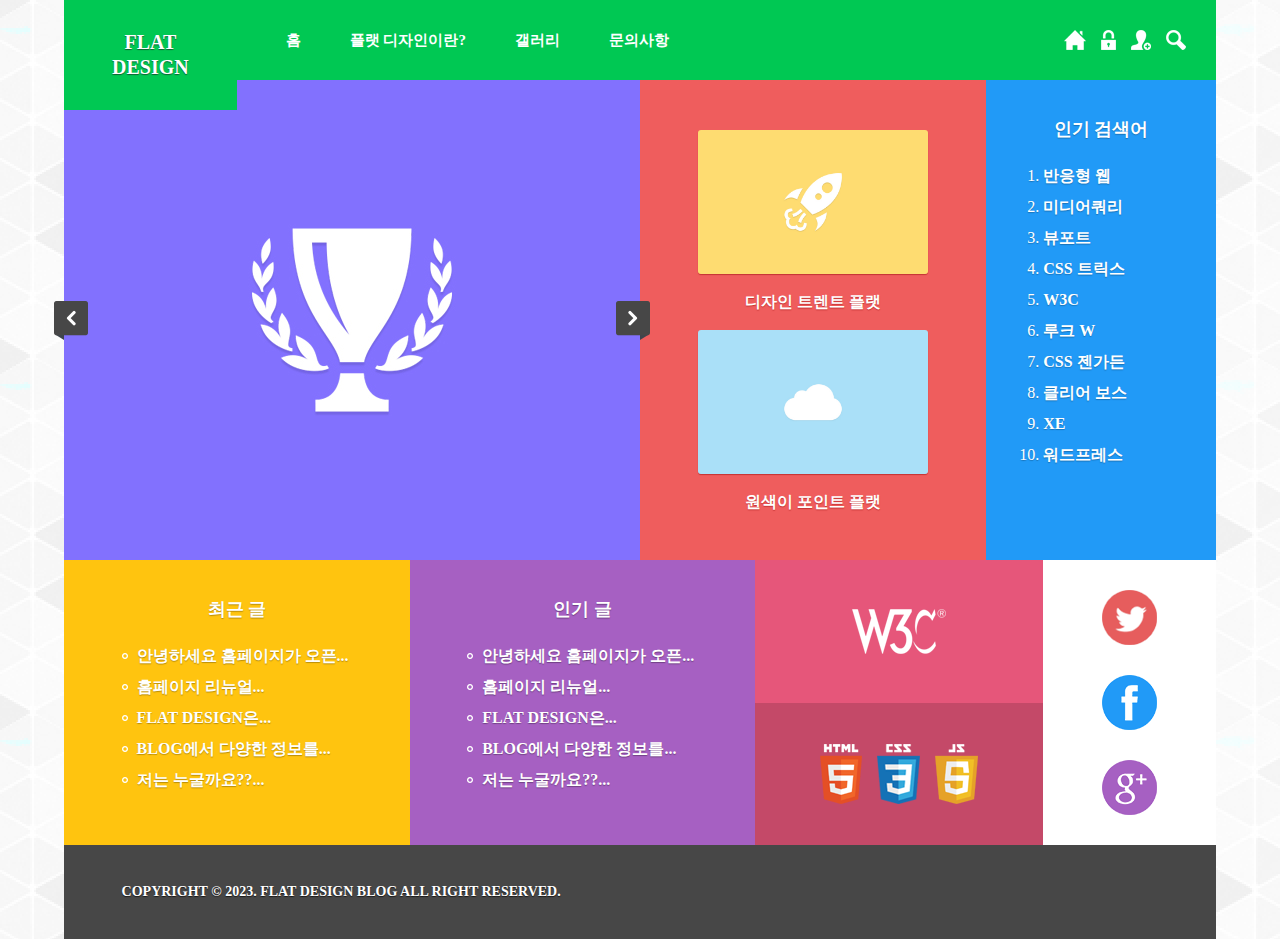
<file: index.html>
<!DOCTYPE html>
<html lang="ko">
<head>
    <meta charset="UTF-8">
    <meta http-equiv="X-UA-Compatible" content="IE=edge">
    <meta name="viewport" content="width=device-width, initial-scale=1.0">
    <link rel="shortcut icon" href="images/favicon/favicon.ico">
    <link rel="apple-touch-icon-precomposed" href="images/favicon/flat-design-touch.png">
    <link rel="stylesheet" href="css/reset.css">
    <link rel="stylesheet" href="css/default.css">
    <script src="js/jquery.min.js"></script>
    <script src="js/style.js"></script>
    <title>FLAT DESIGN</title>
</head>
<body>
    <div id="wrap">
        <section class="info_section">
            <ul class="info_list">
                <li><a href="index.html"><img src="images/s_images/info_icon_01.png" alt="info_icon_01"></a></li>
                <li><a href="#"><img src="images/s_images/info_icon_02.png" alt="info_icon_02"></a></li>
                <li><a href="#"><img src="images/s_images/info_icon_03.png" alt="info_icon_03"></a></li>
                <li><a href="#"><img src="images/s_images/info_icon_04.png" alt="info_icon_04"></a></li>
            </ul><!-- info_list -->
        </section><!-- info_section -->

        <header class="header">
            <h1 class="logo">
                <a href="index.html">FLAT <br> DESIGN</a>
            </h1><!-- logo -->
            
            <nav class="nav">
                <ul class="gnb">
                    <li>
                        <a href="index.html">홈</a>
                        <span class="sub_menu_toggle_btn">하위메뉴토글버튼</span>
                    </li>
                    <li>
                        <a href="introudce.html">플랫 디자인이란?</a>
                        <span class="sub_menu_toggle_btn">하위메뉴토글버튼</span>
                    </li>
                    <li>
                        <a href="gallery.html">갤러리</a>
                        <span class="sub_menu_toggle_btn">하위메뉴토글버튼</span>
                    </li>
                    <li>
                        <a href="board.html">문의사항</a>
                        <span class="sub_menu_toggle_btn">하위메뉴토글버튼</span>
                    </li>
                </ul><!-- gnb -->
            </nav><!-- nav -->

            <span class="menu_toggle_btn">전체메뉴토글버튼</span>
        </header><!-- header -->

        <section class="slide_section">
            <span class="prev_btn">이전버튼</span>
            <span class="next_btn">다음버튼</span>
        </section><!-- slide_section -->

        <section class="last_post_section">
            <h2 class="title">최근 글</h2>
            <ul class="last_post">
                <li><a href="#">안녕하세요 홈페이지가 오픈...</a></li>
                <li><a href="#">홈페이지 리뉴얼...</a></li>
                <li><a href="#">FLAT DESIGN은...</a></li>
                <li><a href="#">BLOG에서 다양한 정보를...</a></li>
                <li><a href="#">저는 누굴까요??...</a></li>
            </ul><!-- last_post_list -->
        </section><!-- last_post_section -->

        <section class="popular_post_section">
            <h2 class="title">인기 글</h2>
            <ul class="popular_post">
                <li><a href="#">안녕하세요 홈페이지가 오픈...</a></li>
                <li><a href="#">홈페이지 리뉴얼...</a></li>
                <li><a href="#">FLAT DESIGN은...</a></li>
                <li><a href="#">BLOG에서 다양한 정보를...</a></li>
                <li><a href="#">저는 누굴까요??...</a></li>
        </section><!-- popular_post_section -->

        <section class="gallery_section">
            <ul class="gallery_list">
                <li>
                    <a href="#">
                        <figure>
                            <img src="images/p_images/gallery_01.jpg" alt="gallery_01">
                            <figcaption>디자인 트렌트 플랫</figcaption>
                        </figure>
                    </a>
                </li>
                <li>
                    <a href="#">
                        <figure>
                            <img src="images/p_images/gallery_02.jpg" alt="gallery_02">
                            <figcaption>원색이 포인트 플랫</figcaption>
                        </figure>
                    </a>
                </li>
            </ul><!-- gallery_list -->
        </section><!-- gallery_section -->

        <section class="rankup_section">
            <h2 class="title">인기 검색어</h2>
            <ul class="rankup_list">
                <li><a href="#">반응형 웹</a></li>
                <li><a href="#">미디어쿼리</a></li>
                <li><a href="#">뷰포트</a></li>
                <li><a href="#">CSS 트릭스</a></li>
                <li><a href="#">W3C</a></li>
                <li><a href="#">루크 W</a></li>
                <li><a href="#">CSS 젠가든</a></li>
                <li><a href="#">클리어 보스</a></li>
                <li><a href="#">XE</a></li>
                <li><a href="#">워드프레스</a></li>
            </ul><!-- rankup_list -->
        </section><!-- rankup_section -->

        <section class="banner_section">
            <div class="banner_box01">
                <a href="#"><img src="images/s_images/w3c_logo.png" alt="w3c_logo"></a>
            </div><!-- banner_box01 -->

            <div class="banner_box02">
                <ul class="banner_list">
                    <li><a href="#"><img src="images/s_images/html_logo.png" alt="html_logo"></a></li>
                    <li><a href="#"><img src="images/s_images/css_logo.png" alt="css_logo"></a></li>
                    <li><a href="#"><img src="images/s_images/js_logo.png" alt="js_logo"></a></li>
                </ul><!-- banner_list -->
            </div><!-- banner_box02 -->
        </section><!-- banner_section -->

        <section class="sns_section">
            <div class="sns_list">
                <li><a href="#"><img src="images/s_images/social_icon_01.png" alt="social_icon_01"></a></li>
                <li><a href="#"><img src="images/s_images/social_icon_02.png" alt="social_icon_02"></a></li>
                <li><a href="#"><img src="images/s_images/social_icon_03.png" alt="social_icon_03"></a></li>
            </div><!-- sns_list -->
        </section><!-- sns_section -->

        <footer class="footer">
            <p>
                copyright &copy; 2023. flat design blog all right reserved.
            </p>
        </footer><!-- footer -->
    </div><!-- wrap -->
</body>
</html>
</file>
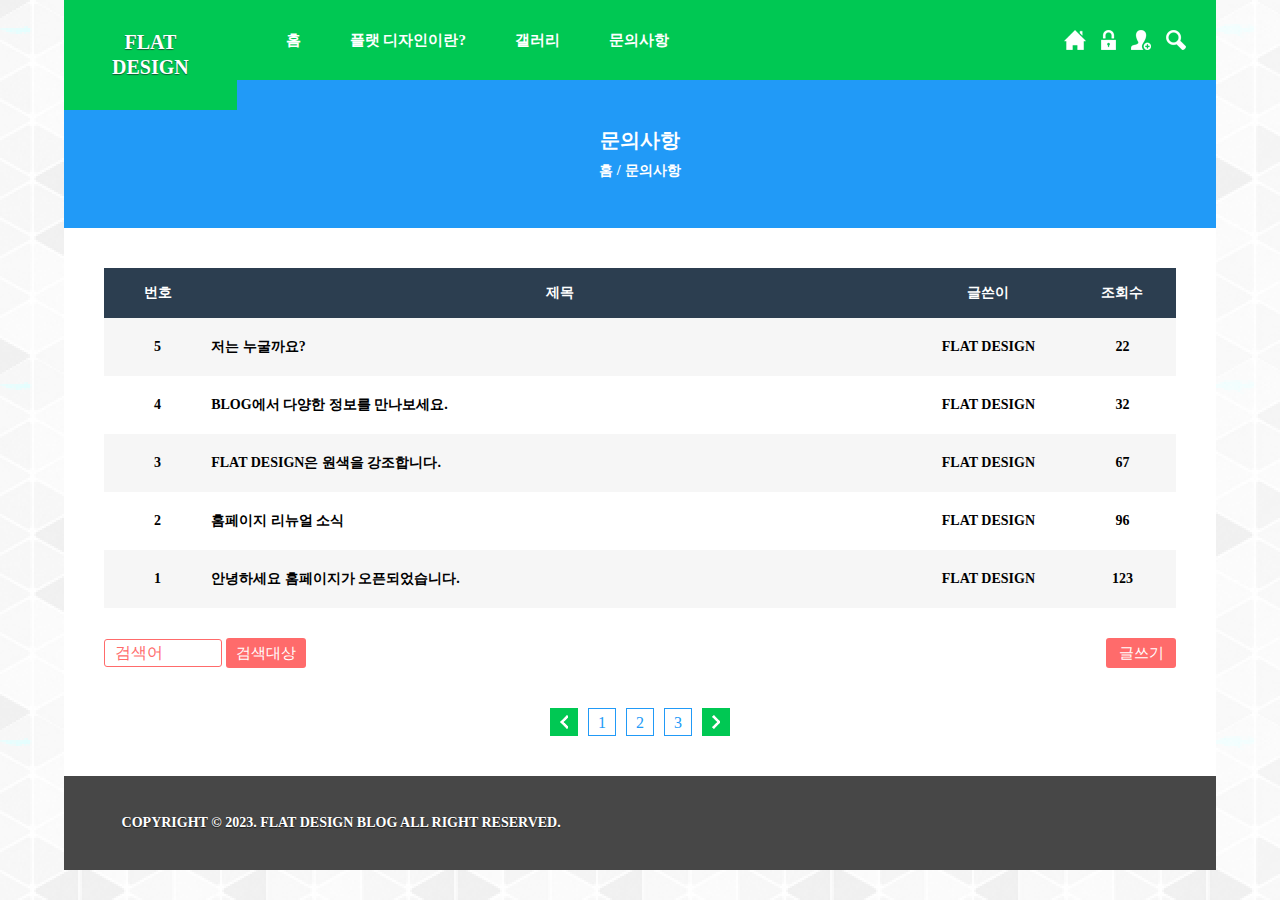
<file: board.html>
<!DOCTYPE html>
<html lang="ko">
<head>
    <meta charset="UTF-8">
    <meta http-equiv="X-UA-Compatible" content="IE=edge">
    <meta name="viewport" content="width=device-width, initial-scale=1.0">
    <link rel="shortcut icon" href="images/favicon/favicon.ico">
    <link rel="apple-touch-icon-precomposed" href="images/favicon/flat-design-touch.png">
    <link rel="stylesheet" href="css/reset.css">
    <link rel="stylesheet" href="css/board.css">
    <script src="js/jquery.min.js"></script>
    <script src="js/style.js"></script>
    <title>FLAT DESIGN</title>
</head>
<body>
    <div id="wrap">
        <section class="info_section">
            <ul class="info_list">
                <li><a href="index.html"><img src="images/s_images/info_icon_01.png" alt="info_icon_01"></a></li>
                <li><a href="#"><img src="images/s_images/info_icon_02.png" alt="info_icon_02"></a></li>
                <li><a href="#"><img src="images/s_images/info_icon_03.png" alt="info_icon_03"></a></li>
                <li><a href="#"><img src="images/s_images/info_icon_04.png" alt="info_icon_04"></a></li>
            </ul><!-- info_list -->
        </section><!-- info_section -->

        <header class="header">
            <h1 class="logo">
                <a href="index.html">FLAT <br> DESIGN</a>
            </h1><!-- logo -->
            
            <nav class="nav">
                <ul class="gnb">
                    <li>
                        <a href="index.html">홈</a>
                        <span class="sub_menu_toggle_btn">하위메뉴토글버튼</span>
                    </li>
                    <li>
                        <a href="introudce.html">플랫 디자인이란?</a>
                        <span class="sub_menu_toggle_btn">하위메뉴토글버튼</span>
                    </li>
                    <li>
                        <a href="gallery.html">갤러리</a>
                        <span class="sub_menu_toggle_btn">하위메뉴토글버튼</span>
                    </li>
                    <li>
                        <a href="board.html">문의사항</a>
                        <span class="sub_menu_toggle_btn">하위메뉴토글버튼</span>
                    </li>
                </ul><!-- gnb -->
            </nav><!-- nav -->

            <span class="menu_toggle_btn">전체메뉴토글버튼</span>
        </header><!-- header -->

        <section class="sub_header_section">
            <h2>문의사항</h2>
            <ul class="flat_list">
                <li><a href="index.html">홈 /</a></li>
                <li><a href="board.html">문의사항</a></li>
            </ul><!-- flat_list -->
        </section><!-- sub_header_section -->

        <section class="content_section">
            <div class="cont_01">
                <table class="board_table">
                    <caption>문의사항 게시판</caption>
                    <thead>
                        <tr>
                            <th>번호</th>
                            <th>제목</th>
                            <th>글쓴이</th>
                            <th>조회수</th>
                        </tr>
                    </thead>
                    <tbody>
                        <tr>
                            <td>5</td>
                            <td><a href="#">저는 누굴까요?</a></td>
                            <td>FLAT DESIGN</td>
                            <td>22</td>
                        </tr>
                        <tr>
                            <td>4</td>
                            <td><a href="#">BLOG에서 다양한 정보를 만나보세요.</a></td>
                            <td>FLAT DESIGN</td>
                            <td>32</td>
                        </tr>
                        <tr>
                            <td>3</td>
                            <td><a href="#">FLAT DESIGN은 원색을 강조합니다.</a></td>
                            <td>FLAT DESIGN</td>
                            <td>67</td>
                        </tr>
                        <tr>
                            <td>2</td>
                            <td><a href="#">홈페이지 리뉴얼 소식</a></td>
                            <td>FLAT DESIGN</td>
                            <td>96</td>
                        </tr>
                        <tr>
                            <td>1</td>
                            <td><a href="#">안녕하세요 홈페이지가 오픈되었습니다.</a></td>
                            <td>FLAT DESIGN</td>
                            <td>123</td>
                        </tr>
                    </tbody>
                </table><!-- board_table -->
            </div><!-- cont_01 -->

            <div class="cont_02">
                <div class="search_box">
                    <form action="">
                        <input type="text" placeholder="검색어" class="search_win">
                        <div class="search_select_box">
                            <span>검색대상</span>
                            <ul class="search_select_list">
                                <li>제목</li>
                                <li>내용</li>
                                <li>제목+내용</li>
                                <li>댓글</li>
                                <li>이름</li>
                                <li>닉네임</li>
                                <li>아이디</li>
                                <li>태그</li>
                            </ul><!-- search_select_list -->
                        </div><!-- search_select_box -->
                    </form>
                </div><!-- search_box -->
                <div class="write_box">
                    <a href="#">글쓰기</a>
                </div><!-- right_box -->
            </div><!-- cont_02 -->

            <div class="cont_03">
                <span class="list_prev_btn">이전버튼</span>
                <a href="#">1</a>
                <a href="#">2</a>
                <a href="#">3</a>
                <span class="list_next_btn">다음버튼</span>
            </div><!-- cont_03 -->
        </section><!-- content_section -->
    
        <footer class="footer">
            <p>
                copyright &copy; 2023. flat design blog all right reserved.
            </p>
        </footer><!-- footer -->
    </div><!-- wrap -->
</body>
</html>
</file>
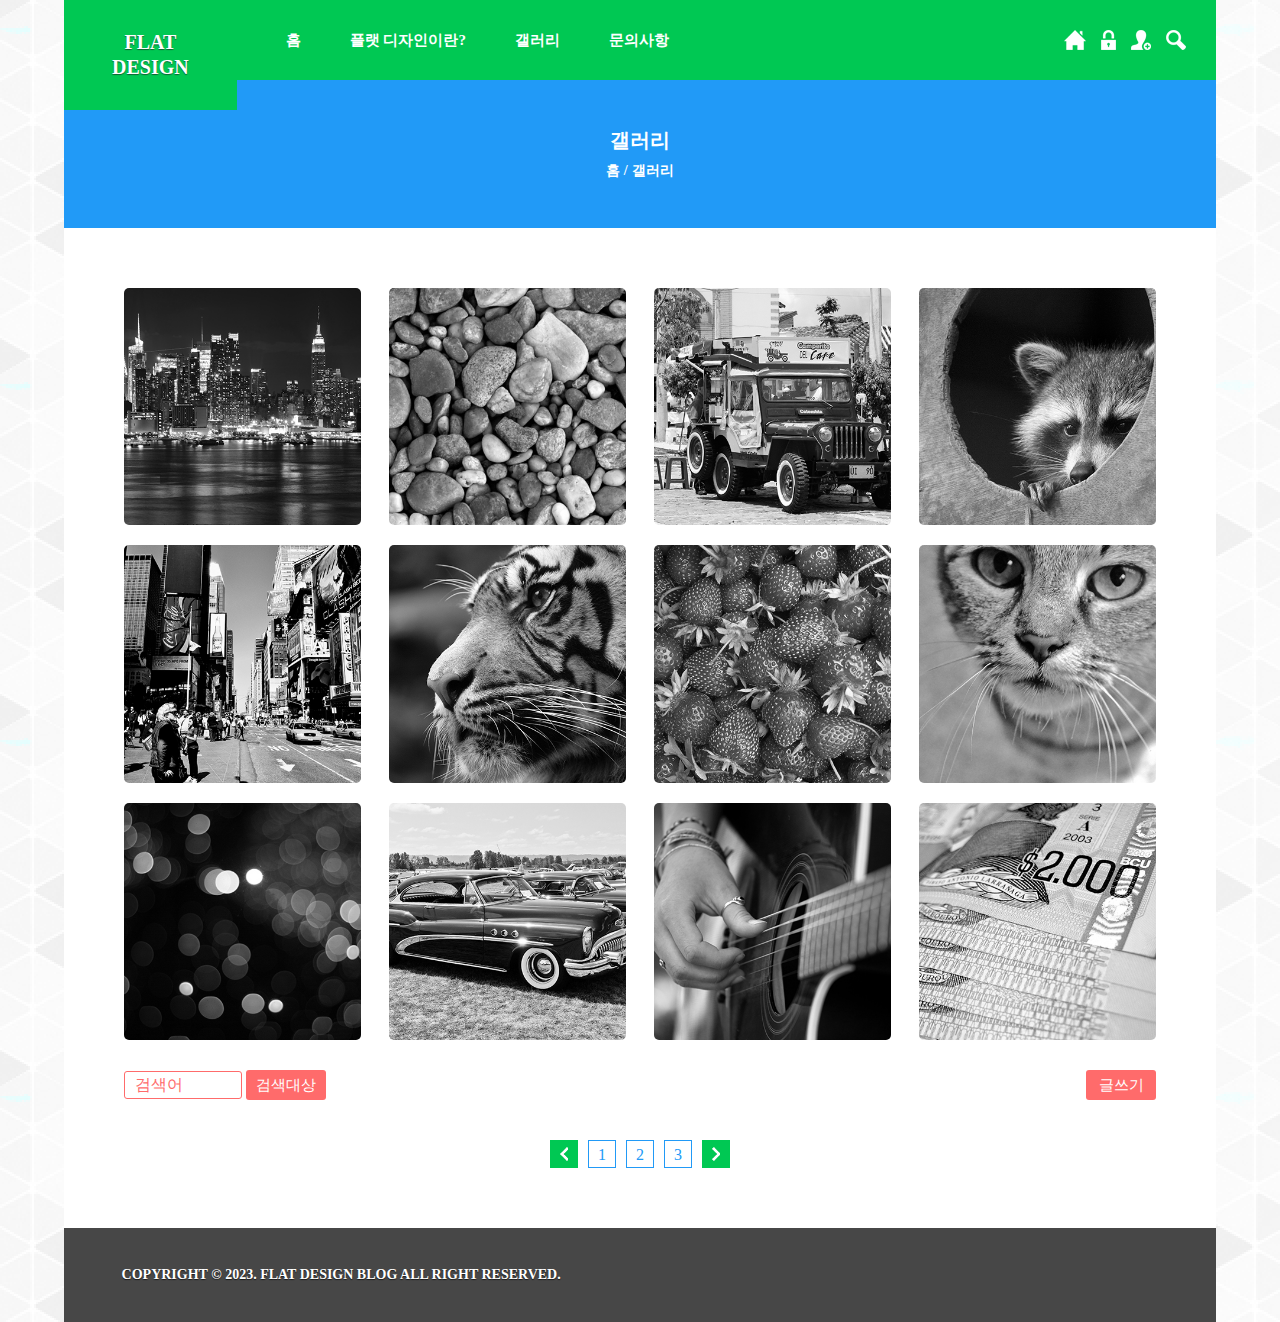
<file: gallery.html>
<!DOCTYPE html>
<html lang="ko">
<head>
    <meta charset="UTF-8">
    <meta http-equiv="X-UA-Compatible" content="IE=edge">
    <meta name="viewport" content="width=device-width, initial-scale=1.0">
    <link rel="shortcut icon" href="images/favicon/favicon.ico">
    <link rel="apple-touch-icon-precomposed" href="images/favicon/flat-design-touch.png">
    <link rel="stylesheet" href="css/reset.css">
    <link rel="stylesheet" href="css/gallery.css">
    <script src="js/jquery.min.js"></script>
    <script src="js/style.js"></script>
    <title>FLAT DESIGN</title>
</head>
<body>
    <div id="wrap">
        <section class="info_section">
            <ul class="info_list">
                <li><a href="index.html"><img src="images/s_images/info_icon_01.png" alt="info_icon_01"></a></li>
                <li><a href="#"><img src="images/s_images/info_icon_02.png" alt="info_icon_02"></a></li>
                <li><a href="#"><img src="images/s_images/info_icon_03.png" alt="info_icon_03"></a></li>
                <li><a href="#"><img src="images/s_images/info_icon_04.png" alt="info_icon_04"></a></li>
            </ul><!-- info_list -->
        </section><!-- info_section -->

        <header class="header">
            <h1 class="logo">
                <a href="index.html">FLAT <br> DESIGN</a>
            </h1><!-- logo -->
            
            <nav class="nav">
                <ul class="gnb">
                    <li>
                        <a href="index.html">홈</a>
                        <span class="sub_menu_toggle_btn">하위메뉴토글버튼</span>
                    </li>
                    <li>
                        <a href="introudce.html">플랫 디자인이란?</a>
                        <span class="sub_menu_toggle_btn">하위메뉴토글버튼</span>
                    </li>
                    <li>
                        <a href="gallery.html">갤러리</a>
                        <span class="sub_menu_toggle_btn">하위메뉴토글버튼</span>
                    </li>
                    <li>
                        <a href="board.html">문의사항</a>
                        <span class="sub_menu_toggle_btn">하위메뉴토글버튼</span>
                    </li>
                </ul><!-- gnb -->
            </nav><!-- nav -->

            <span class="menu_toggle_btn">전체메뉴토글버튼</span>
        </header><!-- header -->

        <section class="sub_header_section">
            <h2>갤러리</h2>
            <ul class="flat_list">
                <li><a href="index.html">홈 /</a></li>
                <li><a href="gallery.html">갤러리</a></li>
            </ul><!-- flat_list -->
        </section><!-- sub_header_section -->

        <section class="content_section">
            <div class="cont_01">
                <ul class="gallery_list">
                    <li><a href="#"><img src="images/p_images/sub_gallery_01.jpg" alt="sub_gallery_01"></a></li>
                    <li><a href="#"><img src="images/p_images/sub_gallery_02.jpg" alt="sub_gallery_02"></a></li>
                    <li><a href="#"><img src="images/p_images/sub_gallery_03.jpg" alt="sub_gallery_03"></a></li>
                    <li><a href="#"><img src="images/p_images/sub_gallery_04.jpg" alt="sub_gallery_04"></a></li>
                    <li><a href="#"><img src="images/p_images/sub_gallery_05.jpg" alt="sub_gallery_05"></a></li>
                    <li><a href="#"><img src="images/p_images/sub_gallery_06.jpg" alt="sub_gallery_06"></a></li>
                    <li><a href="#"><img src="images/p_images/sub_gallery_07.jpg" alt="sub_gallery_07"></a></li>
                    <li><a href="#"><img src="images/p_images/sub_gallery_08.jpg" alt="sub_gallery_08"></a></li>
                    <li><a href="#"><img src="images/p_images/sub_gallery_09.jpg" alt="sub_gallery_09"></a></li>
                    <li><a href="#"><img src="images/p_images/sub_gallery_10.jpg" alt="sub_gallery_10"></a></li>
                    <li><a href="#"><img src="images/p_images/sub_gallery_11.jpg" alt="sub_gallery_11"></a></li>
                    <li><a href="#"><img src="images/p_images/sub_gallery_12.jpg" alt="sub_gallery_12"></a></li>
                </ul><!-- gallery_list -->
            </div><!-- cont_01 -->

            <div class="cont_02">
                <div class="search_box">
                    <form action="">
                        <input type="text" placeholder="검색어" class="search_win">
                        <div class="search_select_box">
                            <span>검색대상</span>
                            <ul class="search_select_list">
                                <li>제목</li>
                                <li>내용</li>
                                <li>제목+내용</li>
                                <li>댓글</li>
                                <li>이름</li>
                                <li>닉네임</li>
                                <li>아이디</li>
                                <li>태그</li>
                            </ul><!-- search_select_list -->
                        </div><!-- search_select_box -->
                    </form>
                </div><!-- search_box -->
                <div class="write_box">
                    <a href="#">글쓰기</a>
                </div><!-- right_box -->
            </div><!-- cont_02 -->

            <div class="cont_03">
                <span class="list_prev_btn">이전버튼</span>
                <a href="#">1</a>
                <a href="#">2</a>
                <a href="#">3</a>
                <span class="list_next_btn">다음버튼</span>
            </div><!-- cont_03 -->
        </section><!-- content_section -->

        <footer class="footer">
            <p>
                copyright &copy; 2023. flat design blog all right reserved.
            </p>
        </footer><!-- footer -->

    </div><!-- wrap -->
</body>
</html>
</file>
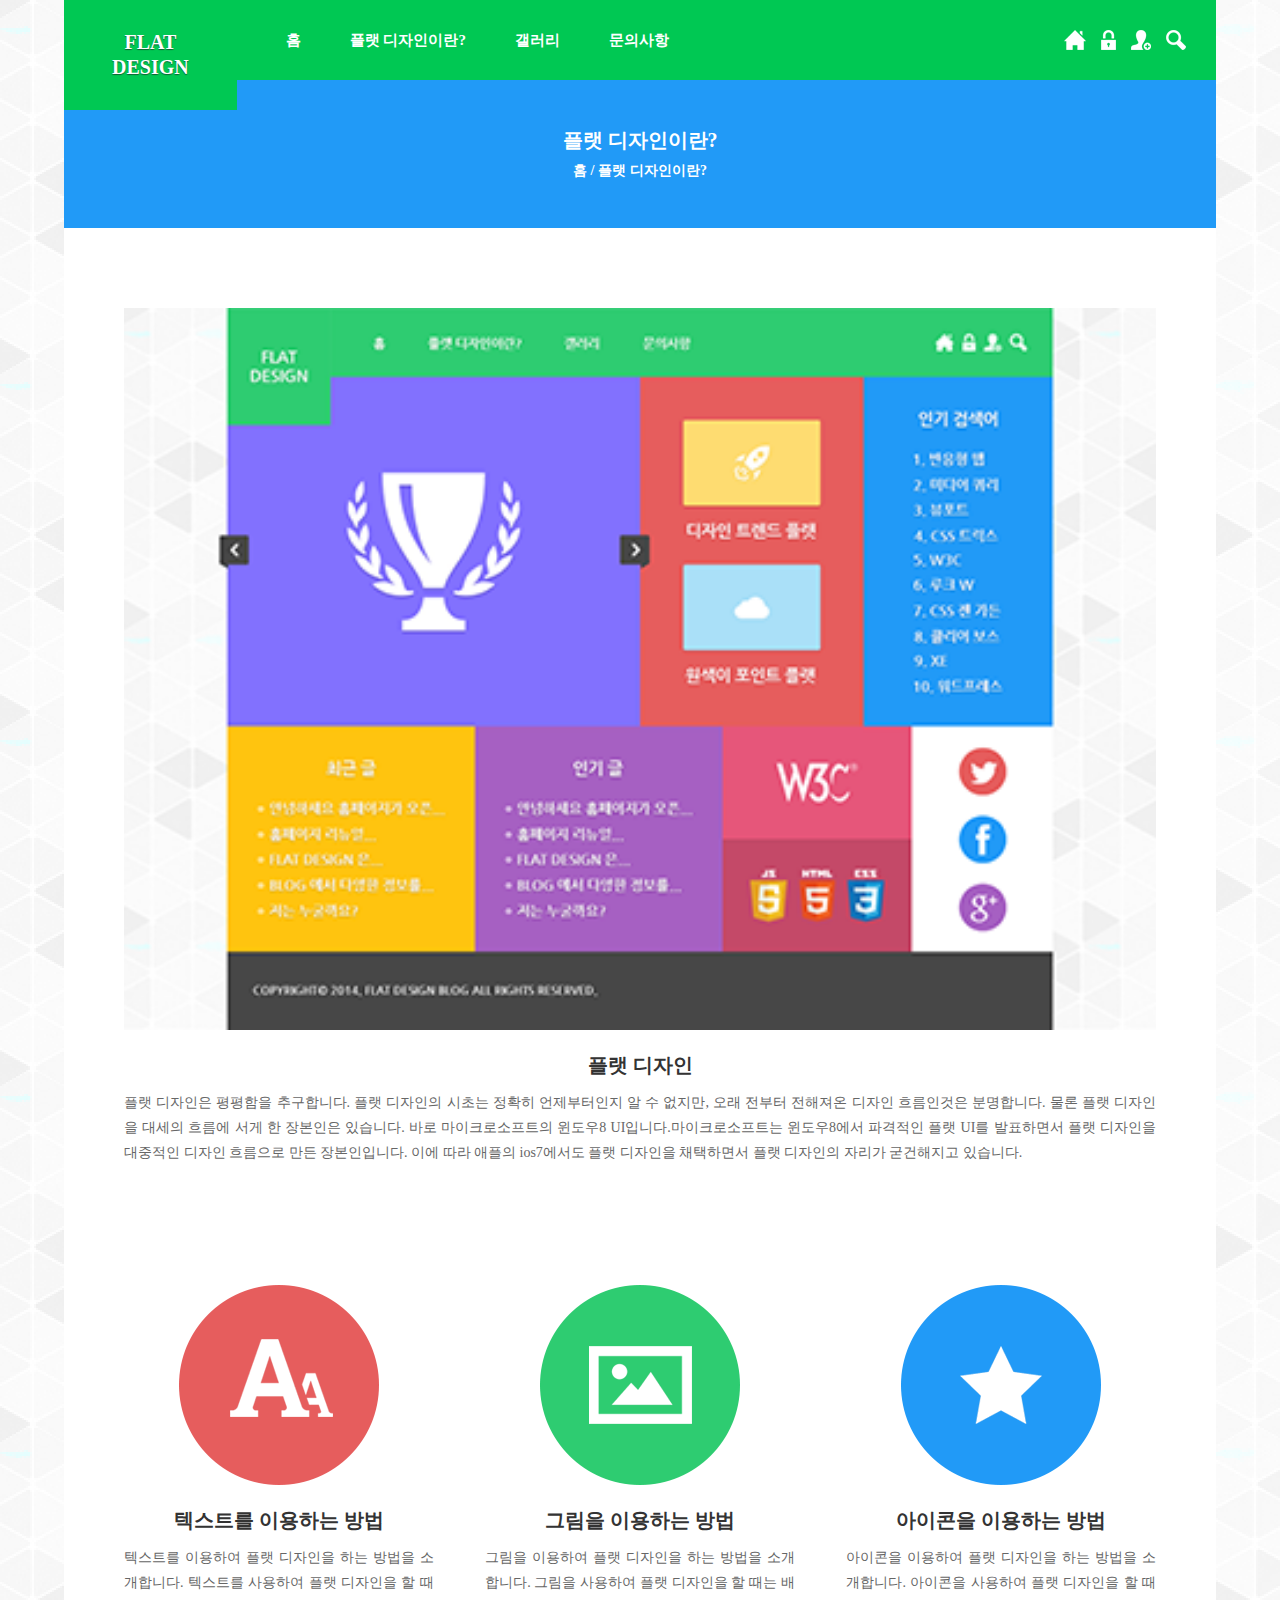
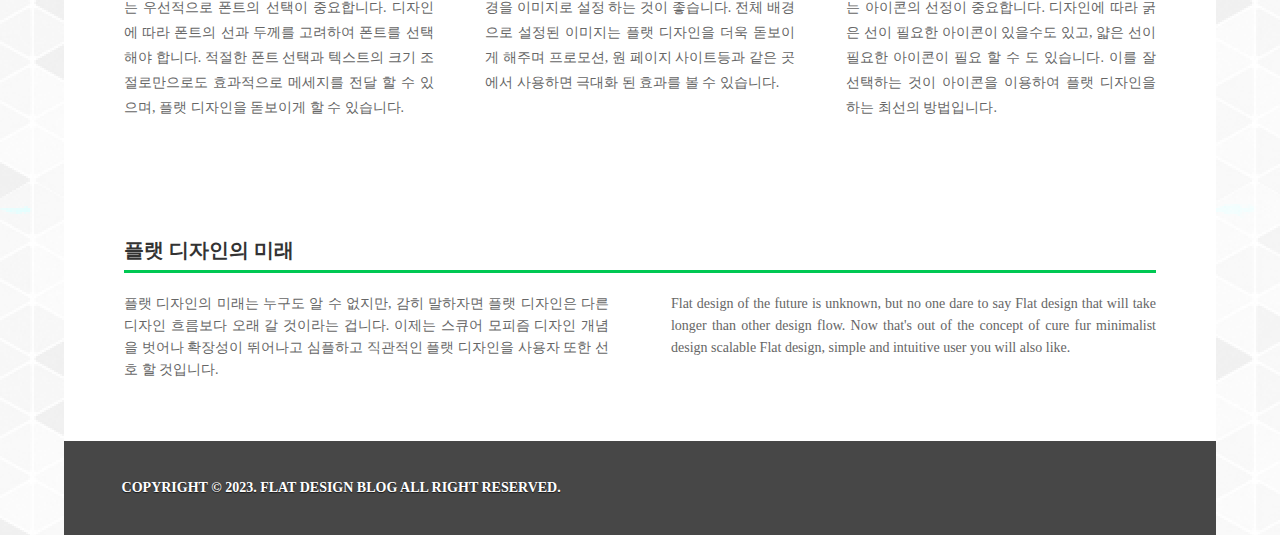
<file: introudce.html>
<!DOCTYPE html>
<html lang="ko">
<head>
    <meta charset="UTF-8">
    <meta http-equiv="X-UA-Compatible" content="IE=edge">
    <meta name="viewport" content="width=device-width, initial-scale=1.0">
    <link rel="shortcut icon" href="images/favicon/favicon.ico">
    <link rel="apple-touch-icon-precomposed" href="images/favicon/flat-design-touch.png">
    <link rel="stylesheet" href="css/reset.css">
    <link rel="stylesheet" href="css/introudce.css">
    <script src="js/jquery.min.js"></script>
    <script src="js/style.js"></script>
    <title>FLAT DESIGN</title>
</head>
<body>
    <div id="wrap">
        <section class="info_section">
            <ul class="info_list">
                <li><a href="index.html"><img src="images/s_images/info_icon_01.png" alt="info_icon_01"></a></li>
                <li><a href="#"><img src="images/s_images/info_icon_02.png" alt="info_icon_02"></a></li>
                <li><a href="#"><img src="images/s_images/info_icon_03.png" alt="info_icon_03"></a></li>
                <li><a href="#"><img src="images/s_images/info_icon_04.png" alt="info_icon_04"></a></li>
            </ul><!-- info_list -->
        </section><!-- info_section -->

        <header class="header">
            <h1 class="logo">
                <a href="index.html">FLAT <br> DESIGN</a>
            </h1><!-- logo -->
            
            <nav class="nav">
                <ul class="gnb">
                    <li>
                        <a href="index.html">홈</a>
                        <span class="sub_menu_toggle_btn">하위메뉴토글버튼</span>
                    </li>
                    <li>
                        <a href="introudce.html">플랫 디자인이란?</a>
                        <span class="sub_menu_toggle_btn">하위메뉴토글버튼</span>
                    </li>
                    <li>
                        <a href="gallery.html">갤러리</a>
                        <span class="sub_menu_toggle_btn">하위메뉴토글버튼</span>
                    </li>
                    <li>
                        <a href="board.html">문의사항</a>
                        <span class="sub_menu_toggle_btn">하위메뉴토글버튼</span>
                    </li>
                </ul><!-- gnb -->
            </nav><!-- nav -->

            <span class="menu_toggle_btn">전체메뉴토글버튼</span>
        </header><!-- header -->

        <section class="sub_header_section">
            <h2>플랫 디자인이란?</h2>
            <ul class="flat_list">
                <li><a href="index.html">홈 /</a></li>
                <li><a href="introudce.html">플랫 디자인이란?</a></li>
            </ul><!-- flat_list -->
        </section><!-- sub_header_section -->

        <section class="content_section">
            <div class="cont_01">
                <img src="images/s_images/introduce_01.png" alt="introduce_01">
                <h3>플랫 디자인</h3>
                <p>
                    플랫 디자인은 평평함을 추구합니다. 플랫 디자인의 시초는 정확히 언제부터인지 알 수 없지만, 오래 전부터 전해져온 디자인 흐름인것은 분명합니다. 
                    물론 플랫 디자인을 대세의 흐름에 서게 한 장본인은 있습니다. 바로 마이크로소프트의 윈도우8 UI입니다.마이크로소프트는 윈도우8에서 파격적인 플랫 
                    UI를 발표하면서 플랫 디자인을 대중적인 디자인 흐름으로 만든 장본인입니다. 이에 따라 애플의 ios7에서도 플랫 디자인을 채택하면서 플랫 디자인의 
                    자리가 굳건해지고 있습니다.
                </p>
            </div><!-- cont_01 -->

            <div class="cont_02">
                <article>
                    <img src="images/s_images/introduce_02.png" alt="introduce_02">
                    <h3>텍스트를 이용하는 방법</h3>
                    <p>
                        텍스트를 이용하여 플랫 디자인을 하는 방법을 소개합니다. 텍스트를 사용하여 플랫 디자인을 할 때는 우선적으로 폰트의 선택이 중요합니다. 
                        디자인에 따라 폰트의 선과 두께를 고려하여 폰트를 선택해야 합니다. 적절한 폰트 선택과 텍스트의 크기 조절로만으로도 효과적으로 메세지를 
                        전달 할 수 있으며, 플랫 디자인을 돋보이게 할 수 있습니다.
                    </p>
                </article>
                <article>
                    <img src="images/s_images/introduce_03.png" alt="introduce_03">
                    <h3>그림을 이용하는 방법</h3>
                    <p>
                        그림을 이용하여 플랫 디자인을 하는 방법을 소개합니다. 그림을 사용하여 플랫 디자인을 할 때는 배경을 이미지로 설정 하는 것이 좋습니다. 
                        전체 배경으로 설정된 이미지는 플랫 디자인을 더욱 돋보이게 해주며 프로모션, 원 페이지 사이트등과 같은 곳에서 사용하면 극대화 된 효과를 볼 수 있습니다.
                    </p>
                </article>
                <article>
                    <img src="images/s_images/introduce_04.png" alt="introduce_04">
                    <h3>아이콘을 이용하는 방법</h3>
                    <p>
                        아이콘을 이용하여 플랫 디자인을 하는 방법을 소개합니다. 아이콘을 사용하여 플랫 디자인을 할 때는 아이콘의 선정이 중요합니다. 
                        디자인에 따라 굵은 선이 필요한 아이콘이 있을수도 있고, 얇은 선이 필요한 아이콘이 필요 할 수 도 있습니다. 이를 잘 선택하는 것이 
                        아이콘을 이용하여 플랫 디자인을 하는 최선의 방법입니다.
                    </p>
                </article>
            </div><!-- cont_02 -->

            <div class="cont_03">
                <h3>플랫 디자인의 미래</h3>
                <div class="para">
                    <p>
                        플랫 디자인의 미래는 누구도 알 수 없지만, 감히 말하자면 플랫 디자인은 다른 디자인 흐름보다 오래 갈 것이라는 겁니다. 
                        이제는 스큐어 모피즘 디자인 개념을 벗어나 확장성이 뛰어나고 심플하고 직관적인 플랫 디자인을 사용자 또한 선호 할 것입니다.
                    </p>
                    <p>
                        Flat design of the future is unknown, but no one dare to say Flat design that will take longer than other design flow. 
                        Now that's out of the concept of cure fur minimalist design scalable Flat design, simple and intuitive user you will also like.
                    </p>
                </div><!-- para -->
            </div><!-- cont_03 -->
        </section><!-- content_section -->

        <footer class="footer">
            <p>
                copyright &copy; 2023. flat design blog all right reserved.
            </p>
        </footer><!-- footer -->

    </div><!-- wrap -->
</body>
</html>
</file>
<file: css/default.css>
@charset "utf-8";

/* 모바일용 CSS */
/* 기본 CSS */

#wrap{
    width: 80%;
    margin: 0 auto;
    max-width: 1200px;
    display: flex;

    /* flex-direction: column;
    flex-wrap: nowrap; */
    /* 또는 */
    flex-flow: column nowrap;
}





/* 인포 영역 CSS */
.info_section{
    width: 100%;
    background: #00c853;
    border-bottom: 1px solid white;
    order: 1;
}
.info_list{
    display: flex;
}
.info_list li{
    width: 25%;
    text-align: center;
    /* border: 1px solid black; */
}
.info_list li a{
    display: block;
    padding: 15px 0;
}





/* header영역 CSS */
.header{
    width: 100%;
    position: relative;
    order: 2;
}
.logo{
    width: 100%;
    padding: 30px 0;
    background: #00c853;
    color: white;
    text-align: center;
    font-size: 20px;
    text-shadow: 0 1px 1px #0f5e31;
    line-height: 25px;
}
.nav{
    width: 100%;
}
.gnb{
    display: none;
}
.gnb li{
    background: #16314f;
    display: flex;
}
.gnb li a{
    width: 80%;
    color: white;
    font-weight: bold;
    font-size: 15px;
    padding: 20px 0;
    text-indent: 20px;
}
.gnb li span{
    width: 20%;
    text-indent: -9999px;
    background: url("../images/s_images/sub_menu_toggle_btn.png") no-repeat center center;
    cursor: pointer;
}
.menu_toggle_btn{
    display: block;
    width: 30px;
    height: 30px;
    background: url("../images/s_images/menu_toggle_btn.png") no-repeat;
    text-indent: -9999px;
    cursor: pointer;
    position: absolute;
    top: 10px;
    right: 10px;
}





/* slide_section 영역 */
.slide_section{
    width: 100%;
    height: 300px;
    background: url("../images/p_images/slider_01.jpg") no-repeat center center;
    display: flex;
    justify-content: space-between;
    align-items: center;
    order: 3;
}
.slide_section span{
    display: block;
    width: 34px;
    height: 39px;
    background: url("../images/s_images/slider_arrow.png") no-repeat;
    text-indent: -9999px;
    cursor: pointer;
}
span.prev_btn{
    margin-left: -10px;
}
span.next_btn{
    margin-right: -10px;
    background-position: right center;
}





/* 최근글 인기글 영역 CSS */
.last_post_section{
    order: 4;
    width: 100%;
    background: #ffc40f;
    text-shadow: 0 1px 1px #b98e0b;
    color: white;
}
.popular_post_section{
    order: 5;
    width: 100%;
    background: #a660c2;
    text-shadow: 0 1px 1px #714185;
    color: white;
}
.last_post_section,
.popular_post_section{
    padding: 40px 12.5%;
}
.title{
    text-align: center;
    margin-bottom: 30px;
    font-size: 18px;
    color: white;
}
.last_post li ,
.popular_post li{
    margin-top: 15px;
    /* list-style: circle; */
    background: url("../images/s_images/post_circle_icon.png") no-repeat left center;
    padding-left: 15px;
    text-transform: uppercase;
    font-weight: bold;
}
.last_post li:first-child ,
.popular_post li:first-child{
    margin-top: 0 !important;
}





/* 갤러리 영역 CSS*/
.gallery_section{
    order: 6;
    padding: 50px 12.5%;
    text-align: center;
    background: #ef5d5d;
    text-shadow: 0 1px 1px #c43434;
    color: white;
}
.gallery_section img{
    width: 100%;
    max-width: 100%;
    border-radius: 3px;
    box-shadow: 0 1px 1px #c43434;
}
.gallery_list li:last-child{
    margin-top: 30px;
}
.gallery_list li figcaption{
    margin-top: 20px;
    font-size: 16px;
    font-weight: bold;
}





/* 인기검색어 영역 */
.rankup_section{
    order: 7;
    padding: 40px 12.5%;
    background: #219af7;
    text-shadow: 0 1px 1px #1974ba;
    color: white;
}
.rankup_list{
    display: flex;
    flex-wrap: wrap;
    justify-content: space-between;
}
.rankup_list li{
    width: 48%;
    margin-top: 15px;
}
.rankup_list li:nth-child(1),
.rankup_list li:nth-child(2){
    margin-top: 0 !important;
}
.rankup_list li a{
    display: block;
    border: 1px solid white;
    padding: 10px 0;
    border-radius: 10px;
    text-align: center;
    font-weight: bold;
}





/* 배너 영역 CSS */
.banner_section{
    order: 8;
}
.banner_box01{
    background: #e6567a;
}
.banner_box01 a{
    display: block;
    padding: 30px 0;
    text-align: center;
}
.banner_box02{
    background: #c44968;
}
.banner_list{
    display: flex;
    justify-content: space-between;
    padding: 30px 12.5%;
}
.banner_list li{}
.banner_list li a{}





/* sns 영역 CSS */
.sns_section{
    order: 9;
    background: #fff;
    padding: 30px 12.5%;
}
.sns_list{
    display: flex;
    justify-content: space-between;
}





/* footer 영역 CSS */
.footer{
    order: 10;
    width: 100%;
    background: #474747;
}
.footer p{
    padding: 20px;
    color: white;
    font-size: 14px;
    text-align: center;
    text-shadow: 0 1px 1px #191919;
    font-weight: bold;
    text-transform: uppercase;
}










/* 태블릿 반응형 CSS 768px */
@media screen and (min-width:768px) {
    /* 기본 CSS */
    #wrap{
        flex-flow: row wrap;
    }


    /* header영역 CSS */
    .header{}
    .logo{
        position: absolute;
        left: 0;
        top: 0;
        width: 16%;
        z-index: 10;
    }
    .nav{
        min-height: 80px;
        background: #00c853;
        position: relative;
    }
    .gnb{
        position: absolute;
        top: 100%;
        right: 0;
        width: 40%;
    }
    .menu_toggle_btn{
        top: 50%;
        transform: translateY(-50%);
        right: 20px;
    }


    /* slide_section 영역 */
    .slide_section{
        width: 60%;
        height: auto;
    }
    span.next_btn{
        z-index: 10;
    }


    /* 최근글 인기글 영역 CSS */
    .last_post_section{
        order: 5;
        width: 40%;
    }
    .popular_post_section{
        order: 6;
        width: 40%;
    }
    .last_post_section,
    .popular_post_section{
        padding: 40px 5%;
    }


    /* 갤러리 영역 CSS*/
    .gallery_section{
        order: 8;
        width: 70%;
        padding: 50px 5%;
    }
    .gallery_list{
        display: flex;
        justify-content: space-between;
    }
    .gallery_list li{
        width: 47%;
    }
    .gallery_list li:last-child{
        margin-top: 0;
    }


    /* 인기검색어 영역 */
    .rankup_section{
        order: 4;
        width: 40%;
        padding: 40px 5%;
    }


    /* 배너 영역 CSS */
    .banner_section{
        order: 9;
        width: 30%;
        display: flex;
        flex-direction: column;
    }
    .banner_section>div{
        flex: 1;
    }
    .banner_box01{
        display: flex;
        justify-content: center;
        align-items: center;
    }
    .banner_box01 a{
        display: inline;
        padding: 0;
    }
    .banner_box02{
        display: flex;
        align-items: center;
        justify-content: center;
    }
    .banner_list{
        padding: 0;
    }
    .banner_list li:nth-child(2){
        margin: 0 15px;
    }


    /* sns 영역 CSS */
    .sns_section{
        order: 7;
        width: 20%;
        padding: 30px 5%;
    }
    .sns_list{
        flex-direction: column;
        justify-content: flex-start;
        align-items: center;
    }
    .sns_list li:nth-child(2){
        margin: 30px 0;
    }


    /* footer 영역 CSS */
    .footer{}
    .footer p{
        padding: 40px 0 ;
    }


}/* min-width:768px */






/* pc 반응형 CSS 960px */
@media screen and (min-width:960px) {
    /* 기본 CSS */
    #wrap{
        width: 90%;
        position: relative;
    }


    /* 인포 영역 CSS */
    .info_section{
        position: absolute;
        top: 30px;
        right: 30px;
        order: 0;
        z-index: 20;
        width: auto;
        border-bottom: 0;
    }
    .info_list li{
        width: auto;
        margin-left: 15px;
    }
    .info_list li a{
        padding: 0;
    }


    /* header영역 CSS */
    .header{
        order: 1;
        display: flex;
        justify-content: flex-end;
        position: static;
    }
    .logo{
        width: 15%;
    }
    .nav{
        width: 85%;
        display: flex;
        position: static;
        align-items: center;
    }
    .gnb{
        display: flex !important;
        flex-direction: row;
        width: 100%;
        position: static;
    }
    .gnb li{
        display: block;
        background: none;
        margin-left: 5%;
    }
    .gnb li a{
        width: auto;
        padding: 0;
        text-indent: 0;
    }
    .gnb li span{
        display: none;
    }
    .menu_toggle_btn{
        display: none;
    }


    /* slide_section 영역 */
    .slide_section{
        order: 2;
        width: 50%;
    }


    /* 최근글 인기글 영역 CSS */
    .last_post_section{
        order: 5;
        width: 30%;
    }
    .popular_post_section{
        order: 6;
        width: 30%;
    }


    /* 갤러리 영역 CSS*/
    .gallery_section{
        order: 3;
        width: 30%;
    }
    .gallery_list{
        display: block;
    }
    .gallery_list li{
        width: auto;
    }
    .gallery_list li:last-child{
        margin: 20px 0 0;
    }


    /* 인기검색어 영역 */
    .rankup_section{
        order: 4;
        width: 20%;
        padding: 0;
        padding: 40px 5% 0;
    }
    .rankup_list{
        display: block;
    }
    .rankup_list li{
        width: auto;
        list-style: decimal;
    }
    .rankup_list li:nth-child(1),
    .rankup_list li:nth-child(2){
        margin-top: 15px !important;
    }
    .rankup_list li a{
        border: none;
        display: inline;
    }


    /* 배너 영역 CSS */
    .banner_section{
        order: 7;
        width: 25%;
    }


    /* sns 영역 CSS */
    .sns_section{
        order: 8;
        width: 15%;
    }


    /* footer 영역 CSS */
    .footer{
        order: 9;
    }
    .footer p{
        text-align: left;
        padding-left: 5%;
    }


}/* min-width:960px */
</file>
<file: css/board.css>
@charset "utf-8";


/* 모바일용 CSS */
/* 기본 CSS */

#wrap{
    width: 80%;
    margin: 0 auto;
    max-width: 1200px;
    display: flex;

    /* flex-direction: column;
    flex-wrap: nowrap; */
    /* 또는 */
    flex-flow: column nowrap;
}





/* 인포 영역 CSS */
.info_section{
    width: 100%;
    background: #00c853;
    border-bottom: 1px solid white;
    order: 1;
}
.info_list{
    display: flex;
}
.info_list li{
    width: 25%;
    text-align: center;
    /* border: 1px solid black; */
}
.info_list li a{
    display: block;
    padding: 15px 0;
}





/* header영역 CSS */
.header{
    width: 100%;
    position: relative;
    order: 2;
}
.logo{
    width: 100%;
    padding: 30px 0;
    background: #00c853;
    color: white;
    text-align: center;
    font-size: 20px;
    text-shadow: 0 1px 1px #0f5e31;
    line-height: 25px;
}
.nav{
    width: 100%;
}
.gnb{
    display: none;
}
.gnb li{
    background: #16314f;
    display: flex;
}
.gnb li a{
    width: 80%;
    color: white;
    font-weight: bold;
    font-size: 15px;
    padding: 20px 0;
    text-indent: 20px;
}
.gnb li span{
    width: 20%;
    text-indent: -9999px;
    background: url("../images/s_images/sub_menu_toggle_btn.png") no-repeat center center;
    cursor: pointer;
}
.menu_toggle_btn{
    display: block;
    width: 30px;
    height: 30px;
    background: url("../images/s_images/menu_toggle_btn.png") no-repeat;
    text-indent: -9999px;
    cursor: pointer;
    position: absolute;
    top: 10px;
    right: 10px;
}





/* sub_header_section  영역 */
.sub_header_section{
    width: 100%;
    order: 3;
    background: #219af7;
    text-align: center;
    padding: 50px 0;
}
.sub_header_section h2{
    color: white;
    font-size: 20px;
    margin-bottom: 12px;
}
.flat_list{}
.flat_list li{
    display: inline-block;
    font-size: 14px;
    color: white;
    font-weight: bold;
}





/* content_section 영역 */
.content_section{
    order: 4;
    background: white;
    padding: 20px;
}
.board_table{
    width: 100%;
    font-size: 14px;
    text-align: center;
    font-weight: bold;
}
.board_table caption{
    display: none;
}
.board_table thead{
    color: white;
    background: #2c3e50;
}
.board_table thead tr th{
    padding: 18px 0;
}
.board_table tbody tr td{
    padding: 22px 0;
}
.board_table tbody tr:nth-child(odd){
    background: #f6f6f6;
}
.board_table thead tr th:first-child,
.board_table thead tr th:nth-child(3),
.board_table thead tr th:nth-child(4),
.board_table tbody tr td:nth-child(1),
.board_table tbody tr td:nth-child(3),
.board_table tbody tr td:nth-child(4){
    display: none;
}

.cont_02{
    display: flex;
    justify-content: space-between;
    margin: 30px 0 40px 0;
}
.search_win{
    width: 118px;
    height: 28px;
    line-height: 28px;
    text-indent: 10px;
    border-radius: 3px;
}
.search_select_box{
    display: none;
}
.write_box{}
.write_box a{
    display: block;
    width: 70px;
    height: 30px;
    background: rgb(255, 107, 107);
    color: white;
    line-height: 30px;
    text-align: center;
    border-radius: 3px;
    font-size: 15px;
}
.cont_03{
    display: flex;
    justify-content: center;
}
.cont_03 span{
    width: 28px;
    height: 28px;
    text-indent: -99999px;
}
.cont_03 span.list_prev_btn{
    background: #00c853 url("../images/s_images/list_prev_btn.png") no-repeat center center;
    margin-right: 10px;
}
.cont_03 span.list_next_btn{
    background: #00c853 url("../images/s_images/list_next_btn.png") no-repeat center center;
    margin-left: 10px;
}
.cont_03 a{
    width: 28px;
    height: 28px;
    text-align: center;
    line-height: 28px;
    border: 1px solid #219af7;
    color: #219af7;
    transition: all 0.5s;
}
.cont_03 a:nth-of-type(2){
    margin: 0 10px;
}
.cont_03 a:hover{
    background: #219af7;
    color: white;
}





/* footer 영역 CSS */
.footer{
    order: 5;
    width: 100%;
    background: #474747;
}
.footer p{
    padding: 20px;
    color: white;
    font-size: 14px;
    text-align: center;
    text-shadow: 0 1px 1px #191919;
    font-weight: bold;
    text-transform: uppercase;
}









/* 태블릿 반응형 CSS 768px */
@media screen and (min-width:768px) {
    /* 기본 CSS */
    #wrap{
        flex-flow: row wrap;
    }


    /* header영역 CSS */
    .header{}
    .logo{
        position: absolute;
        left: 0;
        top: 0;
        width: 16%;
        z-index: 10;
    }
    .nav{
        min-height: 80px;
        background: #00c853;
        position: relative;
    }
    .gnb{
        position: absolute;
        top: 100%;
        right: 0;
        width: 40%;
    }
    .menu_toggle_btn{
        top: 50%;
        transform: translateY(-50%);
        right: 20px;
    }


    /* sub_header_section  영역 */


    /* content_section 영역 */
    .content_section{
        padding: 40px;
        width: 100%;
    }
    .board_table thead tr th:first-child,
    .board_table thead tr th:nth-child(3),
    .board_table thead tr th:nth-child(4),
    .board_table tbody tr td:nth-child(1),
    .board_table tbody tr td:nth-child(3),
    .board_table tbody tr td:nth-child(4){
        display: table-cell;
    }
    .board_table thead tr th:nth-child(1){width: 10%;}
    .board_table thead tr th:nth-child(2){width: 65%;}
    .board_table thead tr th:nth-child(3){width: 15%;}
    .board_table thead tr th:nth-child(4){width: 10%;}
    .board_table tbody tr td:nth-child(2){text-align: left;}
    .search_select_box{
        display: inline-block;
        position: relative;
    }
    .search_select_box span{
        display: block;
        width: 80px;
        height: 30px;
        background: rgb(255, 107, 107);
        line-height: 30px;
        text-align: center;
        color: white;
        cursor: pointer;
        border-radius: 3px;
        font-size: 15px;
    }
    .search_select_list{
        display: none;
        position: absolute;
        left: 0;
        top: 105%;
        width: 100%;
    }
    .search_select_list li{
        background: rgb(255, 107, 107);
        color: white;
        padding: 6px 0;
        text-indent: 10px;
        font-size: 13px;
        cursor: pointer;
    }




    /* footer 영역 CSS */
    .footer p{
        padding: 40px 0;
    }


}  /* min-width:768px */





/* pc 반응형 CSS 960px */
@media screen and (min-width:960px) {
    /* 기본 CSS */
    #wrap{
        width: 90%;
        position: relative;
    }


    /* 인포 영역 CSS */
    .info_section{
        position: absolute;
        top: 30px;
        right: 30px;
        order: 0;
        z-index: 20;
        width: auto;
        border-bottom: 0;
    }
    .info_list li{
        width: auto;
        margin-left: 15px;
    }
    .info_list li a{
        padding: 0;
    }


    /* header영역 CSS */
    .header{
        order: 1;
        display: flex;
        justify-content: flex-end;
        position: static;
    }
    .logo{
        width: 15%;
    }
    .nav{
        width: 85%;
        display: flex;
        position: static;
        align-items: center;
    }
    .gnb{
        display: flex !important;
        flex-direction: row;
        width: 100%;
        position: static;
    }
    .gnb li{
        display: block;
        background: none;
        margin-left: 5%;
    }
    .gnb li a{
        width: auto;
        padding: 0;
        text-indent: 0;
    }
    .gnb li span{
        display: none;
    }
    .menu_toggle_btn{
        display: none;
    }


    
    /* sub_header_section  영역 */
    .sub_header_section{
        order: 2;
    }


    /* content_section 영역 */
    
    
    /* footer 영역 CSS */
    .footer p{
        text-align: left;
        padding-left: 5%;
    }
    
    
    }  /* min-width:960px */
</file>
<file: css/gallery.css>
@charset "utf-8";


/* 모바일용 CSS */
/* 기본 CSS */

#wrap{
    width: 80%;
    margin: 0 auto;
    max-width: 1200px;
    display: flex;

    /* flex-direction: column;
    flex-wrap: nowrap; */
    /* 또는 */
    flex-flow: column nowrap;
}





/* 인포 영역 CSS */
.info_section{
    width: 100%;
    background: #00c853;
    border-bottom: 1px solid white;
    order: 1;
}
.info_list{
    display: flex;
}
.info_list li{
    width: 25%;
    text-align: center;
    /* border: 1px solid black; */
}
.info_list li a{
    display: block;
    padding: 15px 0;
}





/* header영역 CSS */
.header{
    width: 100%;
    position: relative;
    order: 2;
}
.logo{
    width: 100%;
    padding: 30px 0;
    background: #00c853;
    color: white;
    text-align: center;
    font-size: 20px;
    text-shadow: 0 1px 1px #0f5e31;
    line-height: 25px;
}
.nav{
    width: 100%;
}
.gnb{
    display: none;
}
.gnb li{
    background: #16314f;
    display: flex;
}
.gnb li a{
    width: 80%;
    color: white;
    font-weight: bold;
    font-size: 15px;
    padding: 20px 0;
    text-indent: 20px;
}
.gnb li span{
    width: 20%;
    text-indent: -9999px;
    background: url("../images/s_images/sub_menu_toggle_btn.png") no-repeat center center;
    cursor: pointer;
}
.menu_toggle_btn{
    display: block;
    width: 30px;
    height: 30px;
    background: url("../images/s_images/menu_toggle_btn.png") no-repeat;
    text-indent: -9999px;
    cursor: pointer;
    position: absolute;
    top: 10px;
    right: 10px;
}





/* sub_header_section  영역 */
.sub_header_section{
    width: 100%;
    order: 3;
    background: #219af7;
    text-align: center;
    padding: 50px 0;
}
.sub_header_section h2{
    color: white;
    font-size: 20px;
    margin-bottom: 12px;
}
.flat_list{}
.flat_list li{
    display: inline-block;
    font-size: 14px;
    color: white;
    font-weight: bold;
}





/* content_section 영역 */
.content_section{
    order: 4;
    background: white;
    padding: 20px;
}
.gallery_list{}
.gallery_list{}
.gallery_list li{
    margin-top: 20px;
}
.gallery_list li:first-child{
    margin-top: 0 !important;
}
.gallery_list img{
    width: 100%;
    max-width: 100%;
    border-radius: 5px;
    filter: grayscale(1);
    transition: all 0.5s;
}
.gallery_list img:hover{
    filter: grayscale(0);
}

.cont_02{
    display: flex;
    justify-content: space-between;
    margin: 30px 0 40px 0;
}
.search_win{
    width: 118px;
    height: 28px;
    line-height: 28px;
    text-indent: 10px;
    border-radius: 3px;
}
.search_select_box{
    display: none;
}
.write_box{}
.write_box a{
    display: block;
    width: 70px;
    height: 30px;
    background: rgb(255, 107, 107);
    color: white;
    line-height: 30px;
    text-align: center;
    border-radius: 3px;
    font-size: 15px;
}
.cont_03{
    display: flex;
    justify-content: center;
}
.cont_03 span{
    width: 28px;
    height: 28px;
    text-indent: -99999px;
}
.cont_03 span.list_prev_btn{
    background: #00c853 url("../images/s_images/list_prev_btn.png") no-repeat center center;
    margin-right: 10px;
}
.cont_03 span.list_next_btn{
    background: #00c853 url("../images/s_images/list_next_btn.png") no-repeat center center;
    margin-left: 10px;
}
.cont_03 a{
    width: 28px;
    height: 28px;
    text-align: center;
    line-height: 28px;
    border: 1px solid #219af7;
    color: #219af7;
    transition: all 0.5s;
}
.cont_03 a:nth-of-type(2){
    margin: 0 10px;
}
.cont_03 a:hover{
    background: #219af7;
    color: white;
}





/* footer 영역 CSS */
.footer{
    order: 5;
    width: 100%;
    background: #474747;
}
.footer p{
    padding: 20px;
    color: white;
    font-size: 14px;
    text-align: center;
    text-shadow: 0 1px 1px #191919;
    font-weight: bold;
    text-transform: uppercase;
}











/* 태블릿 반응형 CSS 768px */
@media screen and (min-width:768px) {
    /* 기본 CSS */
    #wrap{
        flex-flow: row wrap;
    }


    /* header영역 CSS */
    .header{}
    .logo{
        position: absolute;
        left: 0;
        top: 0;
        width: 16%;
        z-index: 10;
    }
    .nav{
        min-height: 80px;
        background: #00c853;
        position: relative;
    }
    .gnb{
        position: absolute;
        top: 100%;
        right: 0;
        width: 40%;
    }
    .menu_toggle_btn{
        top: 50%;
        transform: translateY(-50%);
        right: 20px;
    }


    /* sub_header_section  영역 */


    /* content_section 영역 */
    .content_section{
        padding: 40px;
    }

    .gallery_list{
        display: flex;
        flex-wrap: wrap;
        justify-content: space-between;
    }
    .gallery_list li{
        width: 47%;
    }
    .gallery_list li:nth-child(2){
        margin-top: 0 !important;
    }

    .search_select_box{
        display: inline-block;
        position: relative;
    }
    .search_select_box span{
        display: block;
        width: 80px;
        height: 30px;
        background: rgb(255, 107, 107);
        line-height: 30px;
        text-align: center;
        color: white;
        cursor: pointer;
        border-radius: 3px;
        font-size: 15px;
    }
    .search_select_list{
        display: none;
        position: absolute;
        left: 0;
        top: 105%;
        width: 100%;
    }
    .search_select_list li{
        background: rgb(255, 107, 107);
        color: white;
        padding: 6px 0;
        text-indent: 10px;
        font-size: 13px;
        cursor: pointer;
    }




    /* footer 영역 CSS */
    .footer p{
        padding: 40px 0;
    }


}  /* min-width:768px */





/* pc 반응형 CSS 960px */
@media screen and (min-width:960px) {
    /* 기본 CSS */
    #wrap{
        width: 90%;
        position: relative;
    }


    /* 인포 영역 CSS */
    .info_section{
        position: absolute;
        top: 30px;
        right: 30px;
        order: 0;
        z-index: 20;
        width: auto;
        border-bottom: 0;
    }
    .info_list li{
        width: auto;
        margin-left: 15px;
    }
    .info_list li a{
        padding: 0;
    }


    /* header영역 CSS */
    .header{
        order: 1;
        display: flex;
        justify-content: flex-end;
        position: static;
    }
    .logo{
        width: 15%;
    }
    .nav{
        width: 85%;
        display: flex;
        position: static;
        align-items: center;
    }
    .gnb{
        display: flex !important;
        flex-direction: row;
        width: 100%;
        position: static;
    }
    .gnb li{
        display: block;
        background: none;
        margin-left: 5%;
    }
    .gnb li a{
        width: auto;
        padding: 0;
        text-indent: 0;
    }
    .gnb li span{
        display: none;
    }
    .menu_toggle_btn{
        display: none;
    }


    
    /* sub_header_section  영역 */
    .sub_header_section{
        order: 2;
    }


    /* content_section 영역 */
    .content_section{
        order: 3;
        padding: 60px;
    }
    .gallery_list li{
        width: 23%;
    }
    .gallery_list li:nth-child(3),
    .gallery_list li:nth-child(4){
        margin-top: 0 !important;
    }

    
    /* footer 영역 CSS */
    .footer p{
        text-align: left;
        padding-left: 5%;
    }
    
    
    }  /* min-width:960px */
</file>
<file: css/introudce.css>
@charset "UTF-8";


/* 모바일용 CSS */
/* 기본 CSS */

#wrap{
    width: 80%;
    margin: 0 auto;
    max-width: 1200px;
    display: flex;

    /* flex-direction: column;
    flex-wrap: nowrap; */
    /* 또는 */
    flex-flow: column nowrap;
}





/* 인포 영역 CSS */
.info_section{
    width: 100%;
    background: #00c853;
    border-bottom: 1px solid white;
    order: 1;
}
.info_list{
    display: flex;
}
.info_list li{
    width: 25%;
    text-align: center;
    /* border: 1px solid black; */
}
.info_list li a{
    display: block;
    padding: 15px 0;
}





/* header영역 CSS */
.header{
    width: 100%;
    position: relative;
    order: 2;
}
.logo{
    width: 100%;
    padding: 30px 0;
    background: #00c853;
    color: white;
    text-align: center;
    font-size: 20px;
    text-shadow: 0 1px 1px #0f5e31;
    line-height: 25px;
}
.nav{
    width: 100%;
}
.gnb{
    display: none;
}
.gnb li{
    background: #16314f;
    display: flex;
}
.gnb li a{
    width: 80%;
    color: white;
    font-weight: bold;
    font-size: 15px;
    padding: 20px 0;
    text-indent: 20px;
}
.gnb li span{
    width: 20%;
    text-indent: -9999px;
    background: url("../images/s_images/sub_menu_toggle_btn.png") no-repeat center center;
    cursor: pointer;
}
.menu_toggle_btn{
    display: block;
    width: 30px;
    height: 30px;
    background: url("../images/s_images/menu_toggle_btn.png") no-repeat;
    text-indent: -9999px;
    cursor: pointer;
    position: absolute;
    top: 10px;
    right: 10px;
}





/* sub_header_section  영역 */
.sub_header_section{
    width: 100%;
    order: 3;
    background: #219af7;
    text-align: center;
    padding: 50px 0;
}
.sub_header_section h2{
    color: white;
    font-size: 20px;
    margin-bottom: 12px;
}
.flat_list{}
.flat_list li{
    display: inline-block;
    font-size: 14px;
    color: white;
    font-weight: bold;
}





/* content_section 영역 */
.content_section{
    order: 4;
    padding: 20px;
    background: #fff;
}
.content_section>div{
    margin-top: 50px;
}
.content_section>div:first-child{
    margin-top: 20px !important;
}
.cont_01{
    text-align: center;
}
.cont_01 img{
    width: 100%;
}
.cont_01 h3{
    font-size: 20px;
    margin: 25px 0 15px 0;
    color: #333;
}
.cont_01 p{
    font-size: 14px;
    line-height: 25px;
    color: #666;
    text-align: justify;
}
.cont_02{}
.cont_02>article{
    padding-top: 40px;
    text-align: center;
}
.cont_02>article:nth-child(1){
    padding-top: 0 !important;
}
.cont_02 img{
    max-width: 100%;
}
.cont_02 h3{
    font-size: 20px;
    margin: 25px 0 15px 0;
    color: #333;
}
.cont_02 p{
    font-size: 14px;
    line-height: 25px;
    color: #666;
    text-align: justify;
}
.cont_03{}
.cont_03 h3{
    font-size: 20px;
    color: #333;
    margin-bottom: 20px;
    border-bottom: 3px solid #00c853;
    padding-bottom: 10px;
}
.cont_03 .para{}
.cont_03 .para p{
    font-size: 14px;
    line-height: 22px;
    color: #666;
    text-align: justify;
}
.cont_03 .para p:first-child{
    margin-bottom: 30px;
}





/* footer 영역 CSS */
.footer{
    order: 5;
    width: 100%;
    background: #474747;
}
.footer p{
    padding: 20px;
    color: white;
    font-size: 14px;
    text-align: center;
    text-shadow: 0 1px 1px #191919;
    font-weight: bold;
    text-transform: uppercase;
}













/* 태블릿 반응형 CSS 768px */
@media screen and (min-width:768px) {
    /* 기본 CSS */
    #wrap{
        flex-flow: row wrap;
    }


    /* header영역 CSS */
    .header{}
    .logo{
        position: absolute;
        left: 0;
        top: 0;
        width: 16%;
        z-index: 10;
    }
    .nav{
        min-height: 80px;
        background: #00c853;
        position: relative;
    }
    .gnb{
        position: absolute;
        top: 100%;
        right: 0;
        width: 40%;
    }
    .menu_toggle_btn{
        top: 50%;
        transform: translateY(-50%);
        right: 20px;
    }


    /* sub_header_section  영역 */


    /* content_section 영역 */
    .content_section{
        padding: 40px;
    }
    .content_section>div{
        margin-top: 120px;
    }


    /* footer 영역 CSS */
    .footer p{
        padding: 40px 0;
    }


}  /* min-width:768px */













/* pc 반응형 CSS 960px */
@media screen and (min-width:960px) {
/* 기본 CSS */
    #wrap{
        width: 90%;
        position: relative;
    }


    /* 인포 영역 CSS */
    .info_section{
        position: absolute;
        top: 30px;
        right: 30px;
        order: 0;
        z-index: 20;
        width: auto;
        border-bottom: 0;
    }
    .info_list li{
        width: auto;
        margin-left: 15px;
    }
    .info_list li a{
        padding: 0;
    }


    /* header영역 CSS */
    .header{
        order: 1;
        display: flex;
        justify-content: flex-end;
        position: static;
    }
    .logo{
        width: 15%;
    }
    .nav{
        width: 85%;
        display: flex;
        position: static;
        align-items: center;
    }
    .gnb{
        display: flex !important;
        flex-direction: row;
        width: 100%;
        position: static;
    }
    .gnb li{
        display: block;
        background: none;
        margin-left: 5%;
    }
    .gnb li a{
        width: auto;
        padding: 0;
        text-indent: 0;
    }
    .gnb li span{
        display: none;
    }
    .menu_toggle_btn{
        display: none;
    }


    
    /* sub_header_section  영역 */
    .sub_header_section{
        order: 2;
    }


    /* content_section 영역 */
    .content_section{
        order: 3;
        padding: 60px;
    }
    .cont_02{
        display: flex;
        justify-content: space-between;
    }
    .cont_02>article{
        width: 30%;
        padding-top: 0;
    }
    .cont_03 .para{
        display: flex;
        justify-content: space-between;
    }
    .cont_03 .para p{
        width: 47%;
    }
    .cont_03 .para p:first-child{
        margin-bottom: 0 !important;
    }
    

    
    /* footer 영역 CSS */
    .footer p{
        text-align: left;
        padding-left: 5%;
    }


}  /* min-width:960px */
</file>
